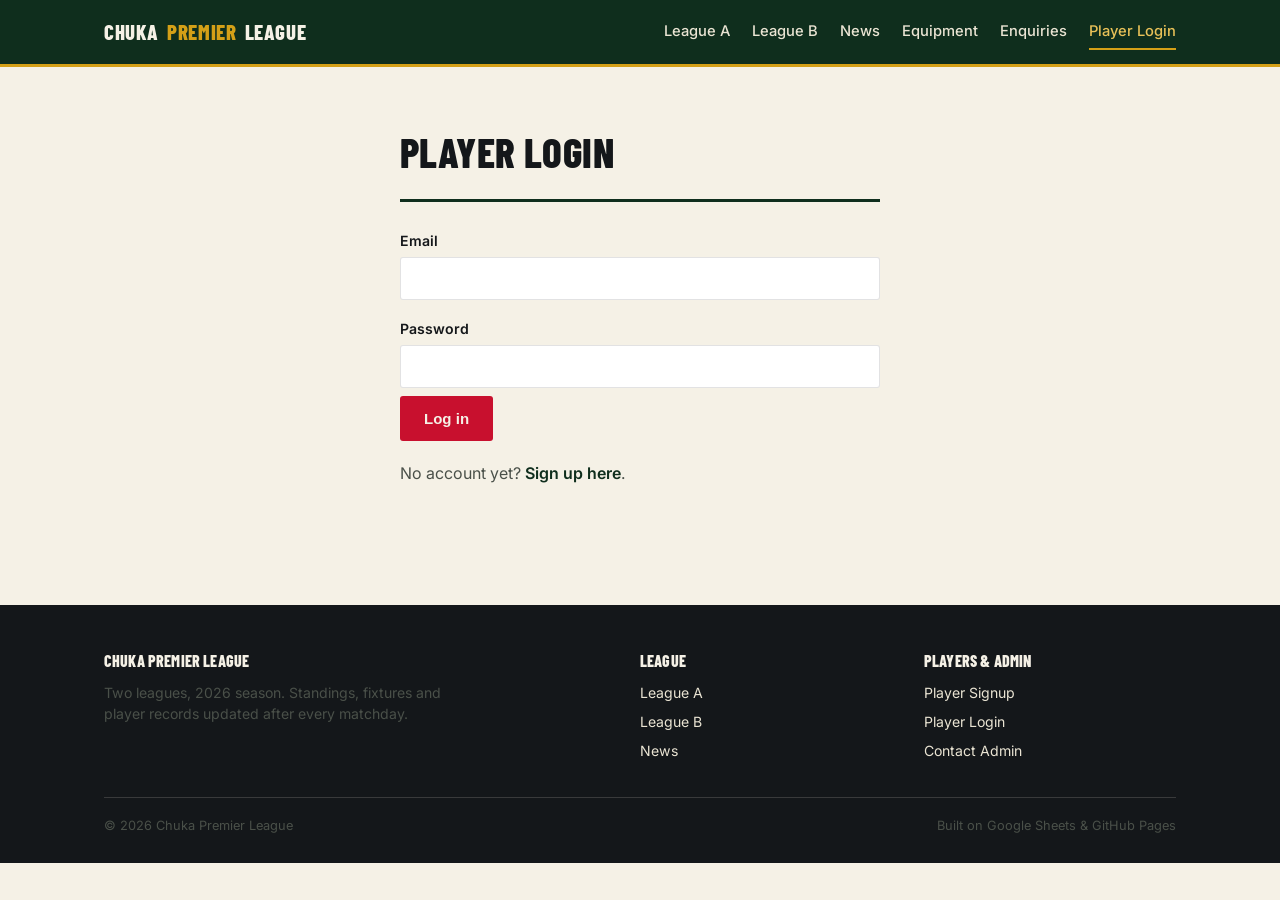
<file: login.html>
<!DOCTYPE html>
<html lang="en">
<head>
<meta charset="UTF-8">
<meta name="viewport" content="width=device-width, initial-scale=1.0">
<title>Player Login — Chuka Premier League</title>
<link rel="stylesheet" href="styles.css">
</head>
<body>

<div id="nav-slot"></div>

<div class="wrap section" style="max-width:480px">
  <div class="section-head"><h2 class="mt-0">Player Login</h2></div>

  <div id="not-configured" class="empty-state" style="display:none">
    Player accounts aren't connected yet. Add your Firebase project keys to <code>config.js</code> to enable login.
  </div>

  <form id="login-form">
    <div class="field">
      <label for="email">Email</label>
      <input type="email" id="email" required autocomplete="email">
    </div>
    <div class="field">
      <label for="password">Password</label>
      <input type="password" id="password" required autocomplete="current-password">
    </div>
    <div id="login-error" class="form-note" style="color:var(--red-dark)"></div>
    <button type="submit" class="btn btn-primary">Log in</button>
  </form>

  <p style="margin-top:20px">No account yet? <a href="signup.html" style="color:var(--pitch);font-weight:600">Sign up here</a>.</p>
</div>

<div id="footer-slot"></div>

<script src="config.js"></script>
<script src="auth.js"></script>
<script src="nav.js"></script>
<script>
if (!CPL_CONFIG.firebase.apiKey) {
  document.getElementById('not-configured').style.display = 'block';
  document.getElementById('login-form').style.display = 'none';
}

document.getElementById('login-form').addEventListener('submit', async (e) => {
  e.preventDefault();
  const email = document.getElementById('email').value;
  const password = document.getElementById('password').value;
  const errEl = document.getElementById('login-error');
  errEl.textContent = '';

  const result = await cplLogin(email, password);
  if (result.error === 'not_configured') {
    document.getElementById('not-configured').style.display = 'block';
  } else if (result.error) {
    errEl.textContent = 'Login failed — check your email and password and try again.';
  } else {
    window.location.href = 'player.html?id=' + result.user.uid;
  }
});
</script>
</body>
</html>
</file>
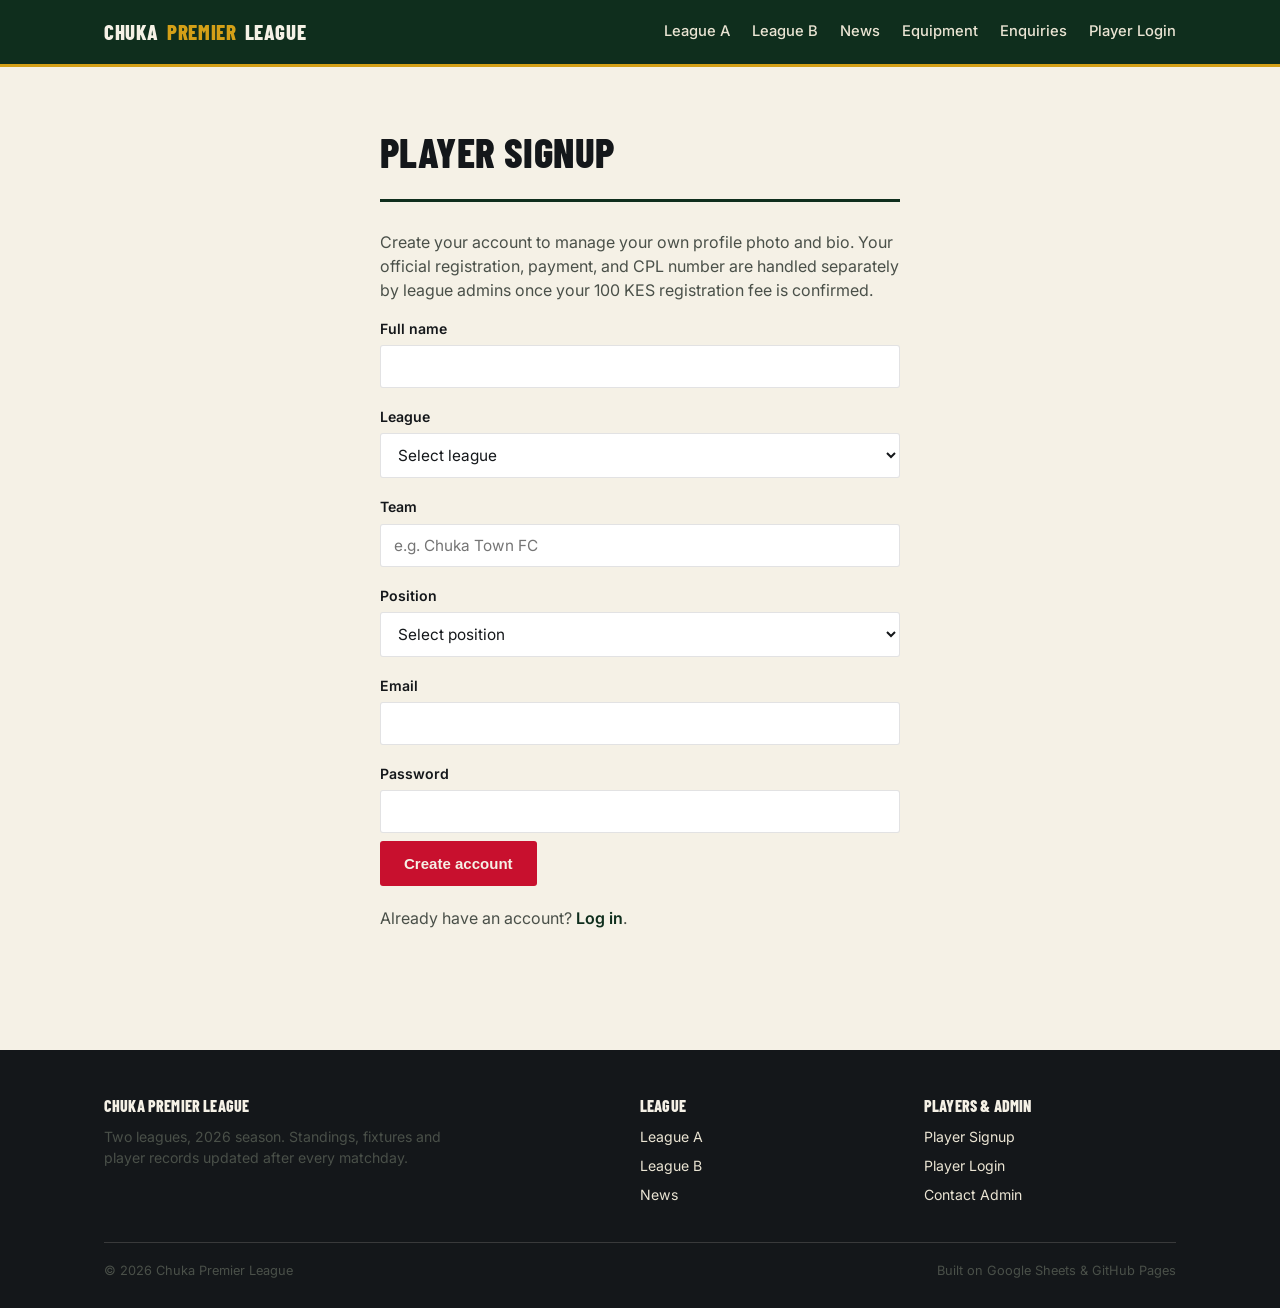
<file: signup.html>
<!DOCTYPE html>
<html lang="en">
<head>
<meta charset="UTF-8">
<meta name="viewport" content="width=device-width, initial-scale=1.0">
<title>Player Signup — Chuka Premier League</title>
<link rel="stylesheet" href="styles.css">
</head>
<body>

<div id="nav-slot"></div>

<div class="wrap section" style="max-width:520px">
  <div class="section-head"><h2 class="mt-0">Player Signup</h2></div>
  <p class="muted">Create your account to manage your own profile photo and bio. Your official registration, payment, and CPL number are handled separately by league admins once your 100 KES registration fee is confirmed.</p>

  <div id="not-configured" class="empty-state" style="display:none">
    Player accounts aren't connected yet. Add your Firebase project keys to <code>config.js</code> to enable signup.
  </div>

  <form id="signup-form">
    <div class="field">
      <label for="name">Full name</label>
      <input type="text" id="name" required>
    </div>
    <div class="field">
      <label for="league">League</label>
      <select id="league" required>
        <option value="">Select league</option>
        <option value="A">League A</option>
        <option value="B">League B</option>
      </select>
    </div>
    <div class="field">
      <label for="team">Team</label>
      <input type="text" id="team" placeholder="e.g. Chuka Town FC" required>
    </div>
    <div class="field">
      <label for="position">Position</label>
      <select id="position" required>
        <option value="">Select position</option>
        <option>Goalkeeper</option>
        <option>Defender</option>
        <option>Midfielder</option>
        <option>Forward</option>
      </select>
    </div>
    <div class="field">
      <label for="email">Email</label>
      <input type="email" id="email" required autocomplete="email">
    </div>
    <div class="field">
      <label for="password">Password</label>
      <input type="password" id="password" minlength="6" required autocomplete="new-password">
    </div>
    <div id="signup-error" class="form-note" style="color:var(--red-dark)"></div>
    <button type="submit" class="btn btn-primary">Create account</button>
  </form>

  <p style="margin-top:20px">Already have an account? <a href="login.html" style="color:var(--pitch);font-weight:600">Log in</a>.</p>
</div>

<div id="footer-slot"></div>

<script src="config.js"></script>
<script src="auth.js"></script>
<script src="nav.js"></script>
<script>
if (!CPL_CONFIG.firebase.apiKey) {
  document.getElementById('not-configured').style.display = 'block';
  document.getElementById('signup-form').style.display = 'none';
}

document.getElementById('signup-form').addEventListener('submit', async (e) => {
  e.preventDefault();
  const errEl = document.getElementById('signup-error');
  errEl.textContent = '';

  const profile = {
    name: document.getElementById('name').value,
    league: document.getElementById('league').value,
    team: document.getElementById('team').value,
    position: document.getElementById('position').value,
  };
  const email = document.getElementById('email').value;
  const password = document.getElementById('password').value;

  const result = await cplSignup(email, password, profile);
  if (result.error === 'not_configured') {
    document.getElementById('not-configured').style.display = 'block';
  } else if (result.error) {
    errEl.textContent = 'Signup failed — that email may already be registered, or the password is too short.';
  } else {
    window.location.href = 'player.html?id=' + result.user.uid;
  }
});
</script>
</body>
</html>
</file>
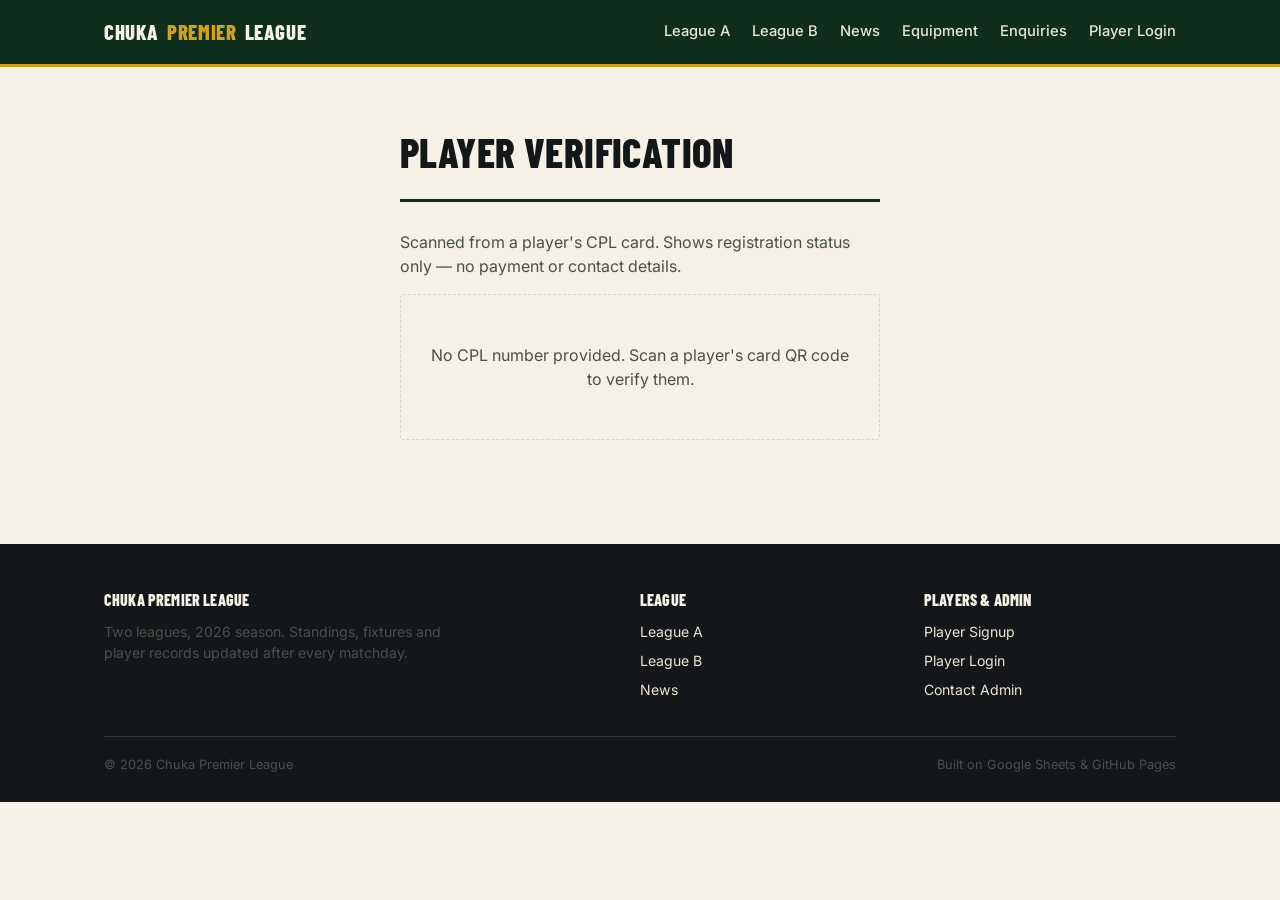
<file: verify.html>
<!DOCTYPE html>
<html lang="en">
<head>
<meta charset="UTF-8">
<meta name="viewport" content="width=device-width, initial-scale=1.0">
<title>Verify Player — Chuka Premier League</title>
<link rel="stylesheet" href="styles.css">
</head>
<body>

<div id="nav-slot"></div>

<div class="wrap section" style="max-width:480px">
  <div class="section-head"><h2 class="mt-0">Player Verification</h2></div>
  <p class="muted">Scanned from a player's CPL card. Shows registration status only — no payment or contact details.</p>
  <div id="verify-result"></div>
</div>

<div id="footer-slot"></div>

<script src="config.js"></script>
<script src="verify.js"></script>
<script src="nav.js"></script>
<script>
(() => {
  const params = new URLSearchParams(window.location.search);
  const cpl = params.get('cpl');
  loadVerification(cpl, document.getElementById('verify-result'));
})();
</script>
</body>
</html>
</file>
<file: styles.css>
/* ===========================================================
   CHUKA PREMIER LEAGUE — DESIGN SYSTEM
   Palette: deep pitch green, Kenyan-flag red accent, trophy gold
   Display: Barlow Condensed (scoreboard headline feel)
   Body: Inter | Data/mono: JetBrains Mono
=========================================================== */

@import url('https://fonts.googleapis.com/css2?family=Barlow+Condensed:wght@600;700;800&family=Inter:wght@400;500;600;700&family=JetBrains+Mono:wght@500;600;700&display=swap');

:root {
  --pitch: #0F2E1D;
  --pitch-light: #1D4A30;
  --pitch-lighter: #2A5C3D;
  --bone: #F5F1E6;
  --bone-dim: #EAE4D3;
  --red: #C8102E;
  --red-dark: #970C22;
  --gold: #D4A017;
  --gold-light: #E8C158;
  --ink: #14171A;
  --ink-soft: #4A5049;
  --line: rgba(20, 23, 26, 0.12);
  --line-on-dark: rgba(245, 241, 230, 0.16);
  --radius: 3px;
  --shadow: 0 4px 16px rgba(15, 46, 29, 0.12);
}

* { box-sizing: border-box; }

html { scroll-behavior: smooth; }

body {
  margin: 0;
  background: var(--bone);
  color: var(--ink);
  font-family: 'Inter', sans-serif;
  font-size: 16px;
  line-height: 1.5;
  -webkit-font-smoothing: antialiased;
}

h1, h2, h3, h4, .display {
  font-family: 'Barlow Condensed', sans-serif;
  font-weight: 800;
  text-transform: uppercase;
  letter-spacing: 0.01em;
  line-height: 1.02;
  margin: 0 0 0.4em;
}

h1 { font-size: clamp(2.4rem, 5vw, 4.2rem); }
h2 { font-size: clamp(1.7rem, 3.2vw, 2.6rem); }
h3 { font-size: 1.3rem; }

p { margin: 0 0 1em; color: var(--ink-soft); }

a { color: inherit; text-decoration: none; }

.mono {
  font-family: 'JetBrains Mono', monospace;
  font-weight: 600;
  letter-spacing: 0.02em;
}

.wrap {
  max-width: 1120px;
  margin: 0 auto;
  padding: 0 24px;
}

.section { padding: 64px 0; }
.section-tight { padding: 32px 0; }

/* ---------- Nav ---------- */
#site-nav {
  background: var(--pitch);
  color: var(--bone);
  position: sticky;
  top: 0;
  z-index: 100;
  border-bottom: 3px solid var(--gold);
}
.nav-inner {
  max-width: 1120px;
  margin: 0 auto;
  padding: 14px 24px;
  display: flex;
  align-items: center;
  justify-content: space-between;
  gap: 24px;
}
.nav-brand {
  font-family: 'Barlow Condensed', sans-serif;
  font-weight: 800;
  font-size: 1.3rem;
  text-transform: uppercase;
  letter-spacing: 0.03em;
  color: var(--bone);
  display: flex;
  align-items: baseline;
  gap: 8px;
  white-space: nowrap;
}
.nav-brand .accent { color: var(--gold); }
.nav-links {
  display: flex;
  gap: 22px;
  flex-wrap: wrap;
  font-size: 0.92rem;
  font-weight: 500;
}
.nav-links a {
  color: var(--bone-dim);
  padding: 6px 0;
  border-bottom: 2px solid transparent;
  transition: border-color 0.15s, color 0.15s;
}
.nav-links a:hover, .nav-links a.active {
  color: var(--gold-light);
  border-color: var(--gold);
}
.nav-toggle { display: none; }

@media (max-width: 780px) {
  .nav-inner { flex-wrap: wrap; }
  .nav-links { width: 100%; gap: 14px 18px; }
}

/* ---------- Buttons ---------- */
.btn {
  display: inline-flex;
  align-items: center;
  gap: 8px;
  padding: 12px 22px;
  border-radius: var(--radius);
  font-weight: 600;
  font-size: 0.94rem;
  border: 2px solid transparent;
  cursor: pointer;
  transition: transform 0.12s ease, box-shadow 0.12s ease;
}
.btn:active { transform: translateY(1px); }
.btn-primary { background: var(--red); color: var(--bone); }
.btn-primary:hover { background: var(--red-dark); }
.btn-gold { background: var(--gold); color: var(--pitch); }
.btn-gold:hover { background: var(--gold-light); }
.btn-outline { background: transparent; border-color: var(--line-on-dark); color: var(--bone); }
.btn-outline:hover { border-color: var(--gold); color: var(--gold-light); }
.btn-outline-dark { background: transparent; border-color: var(--line); color: var(--ink); }
.btn-outline-dark:hover { border-color: var(--pitch); }

/* ---------- Hero ---------- */
.hero {
  background: linear-gradient(160deg, var(--pitch) 0%, var(--pitch-light) 100%);
  color: var(--bone);
  padding: 80px 0 60px;
  position: relative;
  overflow: hidden;
}
.hero::after {
  content: "";
  position: absolute;
  inset: 0;
  background-image: repeating-linear-gradient(90deg, rgba(245,241,230,0.03) 0 2px, transparent 2px 64px);
  pointer-events: none;
}
.hero .eyebrow {
  font-family: 'JetBrains Mono', monospace;
  color: var(--gold-light);
  font-size: 0.85rem;
  letter-spacing: 0.12em;
  text-transform: uppercase;
  margin-bottom: 14px;
}
.hero h1 { color: var(--bone); max-width: 14ch; }
.hero p.lede { color: var(--bone-dim); font-size: 1.1rem; max-width: 46ch; }
.hero-actions { display: flex; gap: 14px; margin-top: 28px; flex-wrap: wrap; }

/* ---------- Scoreboard ticker (signature element) ---------- */
.ticker {
  background: var(--ink);
  border-top: 1px solid var(--line-on-dark);
  border-bottom: 1px solid var(--line-on-dark);
  overflow-x: auto;
  white-space: nowrap;
}
.ticker-inner {
  display: inline-flex;
  padding: 0 24px;
}
.ticker-item {
  display: inline-flex;
  align-items: center;
  gap: 10px;
  padding: 14px 26px;
  border-right: 1px solid var(--line-on-dark);
  font-family: 'JetBrains Mono', monospace;
  font-size: 0.86rem;
  color: var(--bone-dim);
}
.ticker-item .tag {
  color: var(--gold);
  font-weight: 700;
}
.ticker-item .score {
  color: var(--bone);
  font-weight: 700;
}

/* ---------- Cards ---------- */
.card {
  background: #fff;
  border: 1px solid var(--line);
  border-radius: var(--radius);
  padding: 24px;
}
.grid-2 { display: grid; grid-template-columns: repeat(2, 1fr); gap: 20px; }
.grid-3 { display: grid; grid-template-columns: repeat(3, 1fr); gap: 20px; }
.grid-4 { display: grid; grid-template-columns: repeat(4, 1fr); gap: 20px; }
@media (max-width: 900px) { .grid-3, .grid-4 { grid-template-columns: repeat(2, 1fr); } }
@media (max-width: 600px) { .grid-2, .grid-3, .grid-4 { grid-template-columns: 1fr; } }

.section-head {
  display: flex;
  align-items: baseline;
  justify-content: space-between;
  border-bottom: 3px solid var(--pitch);
  padding-bottom: 10px;
  margin-bottom: 28px;
  gap: 16px;
  flex-wrap: wrap;
}
.section-head .matchday {
  font-family: 'JetBrains Mono', monospace;
  color: var(--ink-soft);
  font-size: 0.85rem;
}

/* ---------- Tables (standings) ---------- */
table.standings {
  width: 100%;
  border-collapse: collapse;
  font-family: 'JetBrains Mono', monospace;
  font-size: 0.9rem;
}
table.standings th {
  text-align: left;
  font-family: 'Inter', sans-serif;
  font-weight: 600;
  font-size: 0.78rem;
  text-transform: uppercase;
  letter-spacing: 0.04em;
  color: var(--ink-soft);
  padding: 10px 8px;
  border-bottom: 2px solid var(--pitch);
}
table.standings td {
  padding: 10px 8px;
  border-bottom: 1px solid var(--line);
}
table.standings th:not(:first-child):not(:nth-child(2)),
table.standings td:not(:first-child):not(:nth-child(2)) {
  text-align: center;
}
table.standings td.pts { font-weight: 700; color: var(--pitch); }
table.standings tr.team-row:hover { background: var(--bone-dim); }
table.standings td.pos { color: var(--ink-soft); }
table.standings td.club { font-family: 'Inter', sans-serif; font-weight: 600; }
tr.qualify td.pos { border-left: 3px solid var(--gold); }

/* ---------- Fixture rows ---------- */
.fixture {
  display: grid;
  grid-template-columns: 90px 1fr auto 1fr 90px;
  align-items: center;
  gap: 14px;
  padding: 16px 8px;
  border-bottom: 1px solid var(--line);
  font-size: 0.95rem;
}
.fixture .date { font-family: 'JetBrains Mono', monospace; color: var(--ink-soft); font-size: 0.82rem; }
.fixture .home { text-align: right; font-weight: 600; }
.fixture .away { text-align: left; font-weight: 600; }
.fixture .vs {
  font-family: 'JetBrains Mono', monospace;
  background: var(--pitch);
  color: var(--bone);
  padding: 6px 12px;
  border-radius: var(--radius);
  font-weight: 700;
  min-width: 64px;
  text-align: center;
}
.fixture .ref { grid-column: 1 / -1; font-size: 0.78rem; color: var(--ink-soft); margin-top: -6px; }
@media (max-width: 640px) {
  .fixture { grid-template-columns: 1fr auto 1fr; }
  .fixture .date { grid-column: 1 / -1; text-align: center; }
}

/* ---------- Badges / chips ---------- */
.chip {
  display: inline-block;
  padding: 4px 10px;
  border-radius: 20px;
  font-size: 0.75rem;
  font-weight: 700;
  text-transform: uppercase;
  letter-spacing: 0.03em;
}
.chip-active { background: rgba(15,46,29,0.1); color: var(--pitch); }
.chip-pending { background: rgba(212,160,23,0.18); color: #8a6a10; }
.chip-red { background: rgba(200,16,46,0.12); color: var(--red-dark); }

.badge-num {
  font-family: 'JetBrains Mono', monospace;
  font-weight: 700;
  background: var(--gold);
  color: var(--pitch);
  padding: 3px 10px;
  border-radius: var(--radius);
  font-size: 0.85rem;
  letter-spacing: 0.03em;
}

/* ---------- Forms ---------- */
.field { margin-bottom: 18px; }
.field label {
  display: block;
  font-weight: 600;
  font-size: 0.88rem;
  margin-bottom: 6px;
}
.field input, .field select, .field textarea {
  width: 100%;
  padding: 11px 13px;
  border: 1.5px solid var(--line);
  border-radius: var(--radius);
  font-family: 'Inter', sans-serif;
  font-size: 0.96rem;
  background: #fff;
  color: var(--ink);
}
.field input:focus, .field select:focus, .field textarea:focus {
  outline: none;
  border-color: var(--pitch);
}
.field textarea { min-height: 120px; resize: vertical; }
.form-note { font-size: 0.85rem; color: var(--ink-soft); margin-top: -10px; }
.form-success {
  background: rgba(15,46,29,0.08);
  border: 1.5px solid var(--pitch);
  color: var(--pitch);
  padding: 14px 16px;
  border-radius: var(--radius);
  font-weight: 600;
  display: none;
}

/* ---------- Player card ---------- */
#player-card-template {
  width: 380px;
  border-radius: 10px;
  background: linear-gradient(160deg, var(--pitch) 0%, var(--pitch-light) 100%);
  color: var(--bone);
  padding: 22px;
  position: relative;
  overflow: hidden;
  font-family: 'Inter', sans-serif;
}
#player-card-template::before {
  content: "";
  position: absolute;
  inset: 0;
  background-image: repeating-linear-gradient(135deg, rgba(212,160,23,0.06) 0 2px, transparent 2px 30px);
}
.pc-header {
  display: flex; justify-content: space-between; align-items: flex-start;
  font-family: 'Barlow Condensed', sans-serif; font-weight: 800;
  text-transform: uppercase; letter-spacing: 0.04em;
  position: relative; z-index: 1;
}
.pc-header .cpl { font-family: 'JetBrains Mono', monospace; color: var(--gold-light); font-size: 0.85rem; }
.pc-photo {
  width: 100%; height: 200px; object-fit: cover; border-radius: 6px; margin: 14px 0;
  border: 2px solid var(--gold);
  position: relative; z-index: 1;
}
.pc-name { font-family: 'Barlow Condensed', sans-serif; font-weight: 800; font-size: 1.6rem; text-transform: uppercase; position: relative; z-index: 1; }
.pc-meta { font-size: 0.85rem; color: var(--bone-dim); position: relative; z-index: 1; }
.pc-qr { position: absolute; bottom: 16px; right: 16px; background: #fff; padding: 6px; border-radius: 4px; z-index: 1; }

/* ---------- Footer ---------- */
#site-footer {
  background: var(--ink);
  color: var(--bone-dim);
  padding: 48px 0 28px;
  margin-top: 40px;
  font-size: 0.88rem;
}
#site-footer .foot-grid {
  display: grid;
  grid-template-columns: 2fr 1fr 1fr;
  gap: 32px;
  margin-bottom: 28px;
}
#site-footer h4 { color: var(--bone); font-size: 1rem; margin-bottom: 12px; }
#site-footer a { color: var(--bone-dim); display: block; margin-bottom: 8px; }
#site-footer a:hover { color: var(--gold-light); }
#site-footer .foot-bottom {
  border-top: 1px solid var(--line-on-dark);
  padding-top: 18px;
  display: flex; justify-content: space-between; flex-wrap: wrap; gap: 10px;
  font-size: 0.8rem; color: var(--ink-soft);
}
@media (max-width: 700px) { #site-footer .foot-grid { grid-template-columns: 1fr; } }

/* ---------- Utility ---------- */
.center { text-align: center; }
.muted { color: var(--ink-soft); }
.mt-0 { margin-top: 0; }
.empty-state {
  text-align: center;
  padding: 48px 24px;
  color: var(--ink-soft);
  border: 1.5px dashed var(--line);
  border-radius: var(--radius);
}
.loading-pulse { opacity: 0.5; animation: pulse 1.2s infinite ease-in-out; }
@keyframes pulse { 0%,100% { opacity: 0.4; } 50% { opacity: 0.8; } }

.league-toggle { display: flex; gap: 8px; margin-bottom: 24px; }
.league-toggle a {
  padding: 8px 18px;
  border: 2px solid var(--pitch);
  border-radius: 20px;
  font-weight: 700;
  font-size: 0.85rem;
  text-transform: uppercase;
}
.league-toggle a.active { background: var(--pitch); color: var(--bone); }
</file>
